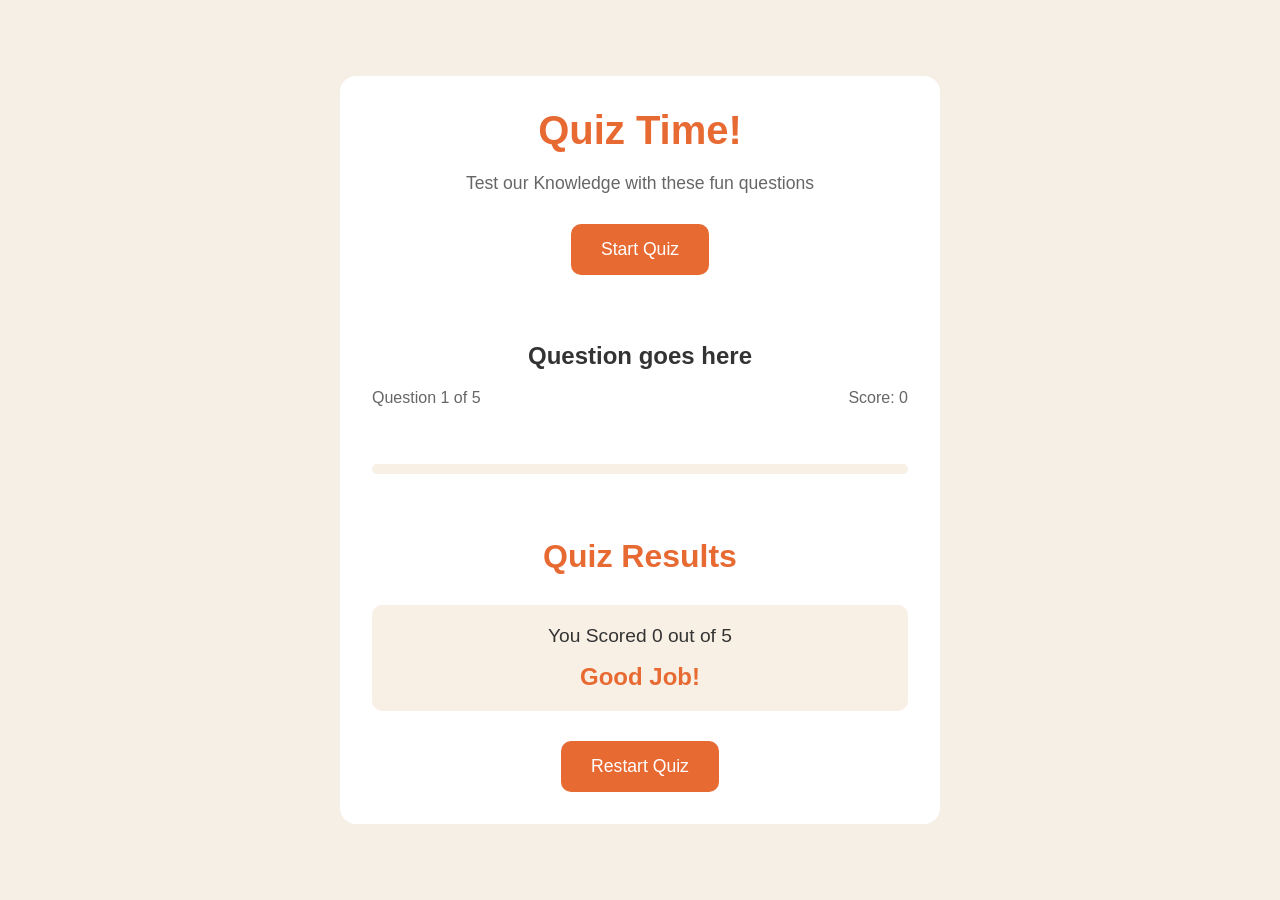
<file: index.html>
<!DOCTYPE html>
<html lang="en">
<head>
    <meta charset="UTF-8">
    <meta name="viewport" content="width=device-width, initial-scale=1.0">
    <title>Quiz Game</title>
    <link rel="stylesheet" href="style.css">
</head>
<body>
    <div class="container">

        <div class="screen active" id="start-screen">
            <h1>Quiz Time!</h1>
            <p>Test our Knowledge with these fun questions</p>
            <button id="start-btn">Start Quiz</button>

        </div>

        <div class="screen" id="quiz-screen">
            <div class="quiz-header">
                <h2 id="question-text">Question goes here</h2>
                <div class="quiz-info">
                    <p>
                        Question <span id="current-question">1</span> of <span id="total-questions">5</span>
                    </p>

                    <p>
                        Score: <span id="score">0</span>
                    </p>
                </div>
            </div>

            <div id="answers-container" class="answers-container">
                <!--Answer will be inserted here from js at some point-->
            </div>

            <div class="progress-bar">
                <div id="progress" class="progress"></div>
            </div>
        </div>

        <div id="result-screen" class="screen">
            <h1>Quiz Results</h1>
            <div class="result-info">
                <p>You Scored <span id="final-score">0</span> out of <span id="max-score">5</span></p>

                <div id="result-message">Good Job!</div>
            </div>
            <button id="restart-btn">Restart Quiz</button>
        </div>
    </div>
    <script src="script.js"></script>
</body>
</html>
</file>
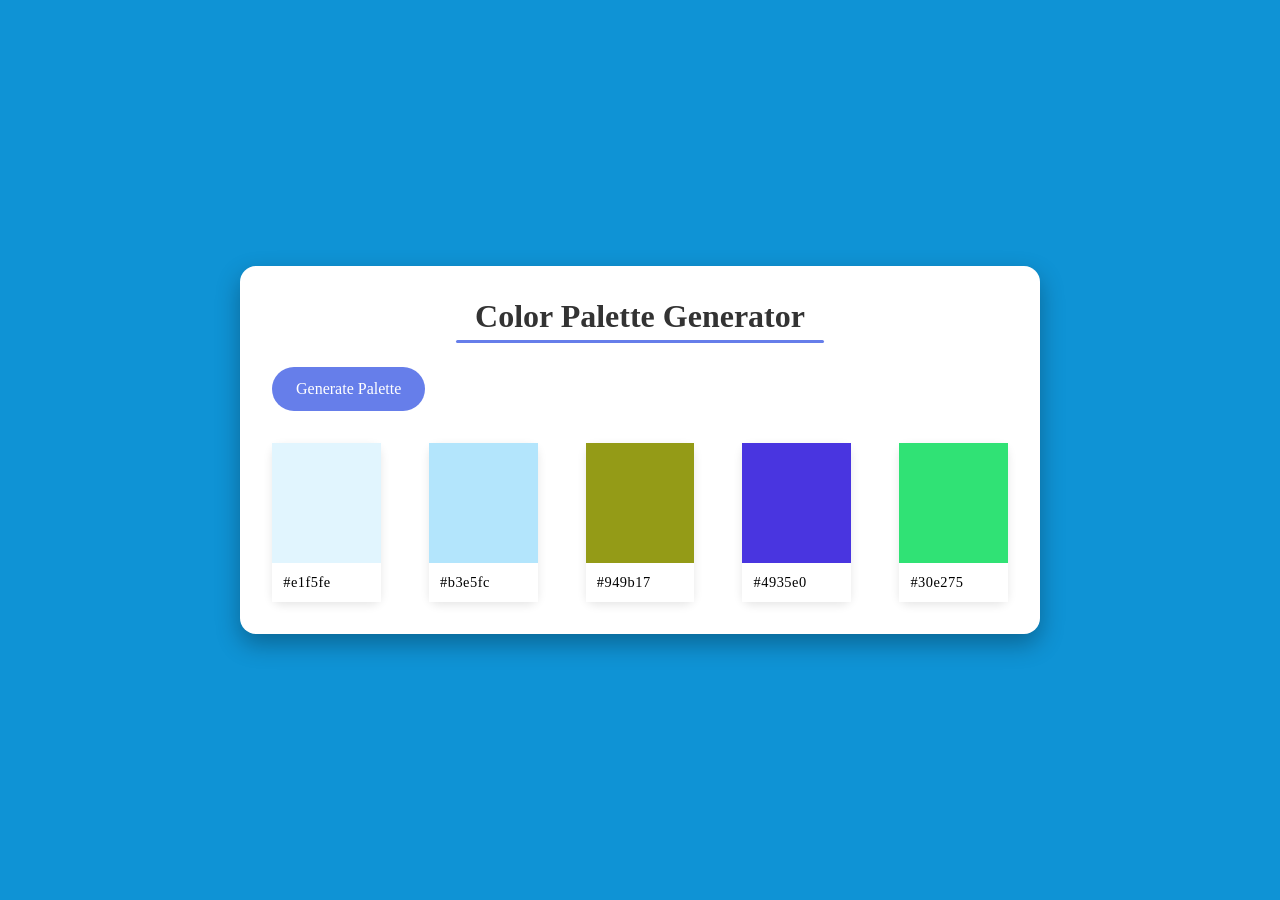
<file: colorgenerator.html>
<!DOCTYPE html>
<html lang="en">
<head>
    <meta charset="UTF-8">
    <meta name="viewport" content="width=device-width, initial-scale=1.0">
    <title>Color palette Generator</title>
    <link rel="stylesheet" href="colorgenerator.css"
</head>
<body>
    <div class="container">
        <h1>Color Palette Generator</h1>
        <button id="generate-btn">
            <i class="fas fa-sync-alt"></i>
            Generate Palette
        </button>

        <div class="palette-container">
            <!--Color box 1-->
            <div class="color-box">
             <div class="color" style="background-color: #e1f5fe;"></div>
             <div class="color-info">
                <span class="hex-value">#e1f5fe</span>
                <i class="far fa-copy copy-btn" title="copy to clipboard"></i>
             </div>   
            </div>
            <!--Color box 2-->
            <div class="color-box">
             <div class="color" style="background-color: #b3e5fc;"></div>
             <div class="color-info">
                <span class="hex-value">#b3e5fc</span>
                <i class="far fa-copy copy-btn" title="copy to clipboard"></i>
             </div>   
            </div>
            <!--Color box 3-->
            <div class="color-box">
             <div class="color" style="background-color: #949b17;"></div>
             <div class="color-info">
                <span class="hex-value">#949b17</span>
                <i class="far fa-copy copy-btn" title="copy to clipboard"></i>
             </div>   
            </div>
            <!--Color box 4-->
            <div class="color-box">
             <div class="color" style="background-color: #4935e0;"></div>
             <div class="color-info">
                <span class="hex-value">#4935e0</span>
                <i class="far fa-copy copy-btn" title="copy to clipboard"></i>
             </div>   
            </div>
            <!--Color box 5-->
            <div class="color-box">
             <div class="color" style="background-color: #30e275;"></div>
             <div class="color-info">
                <span class="hex-value">#30e275</span>
                <i class="far fa-copy copy-btn" title="copy to clipboard"></i>
             </div>   
            </div>
        </div>

    </div>
    <script src="colorgenerator.js"></script>
</body>
</html>
</file>
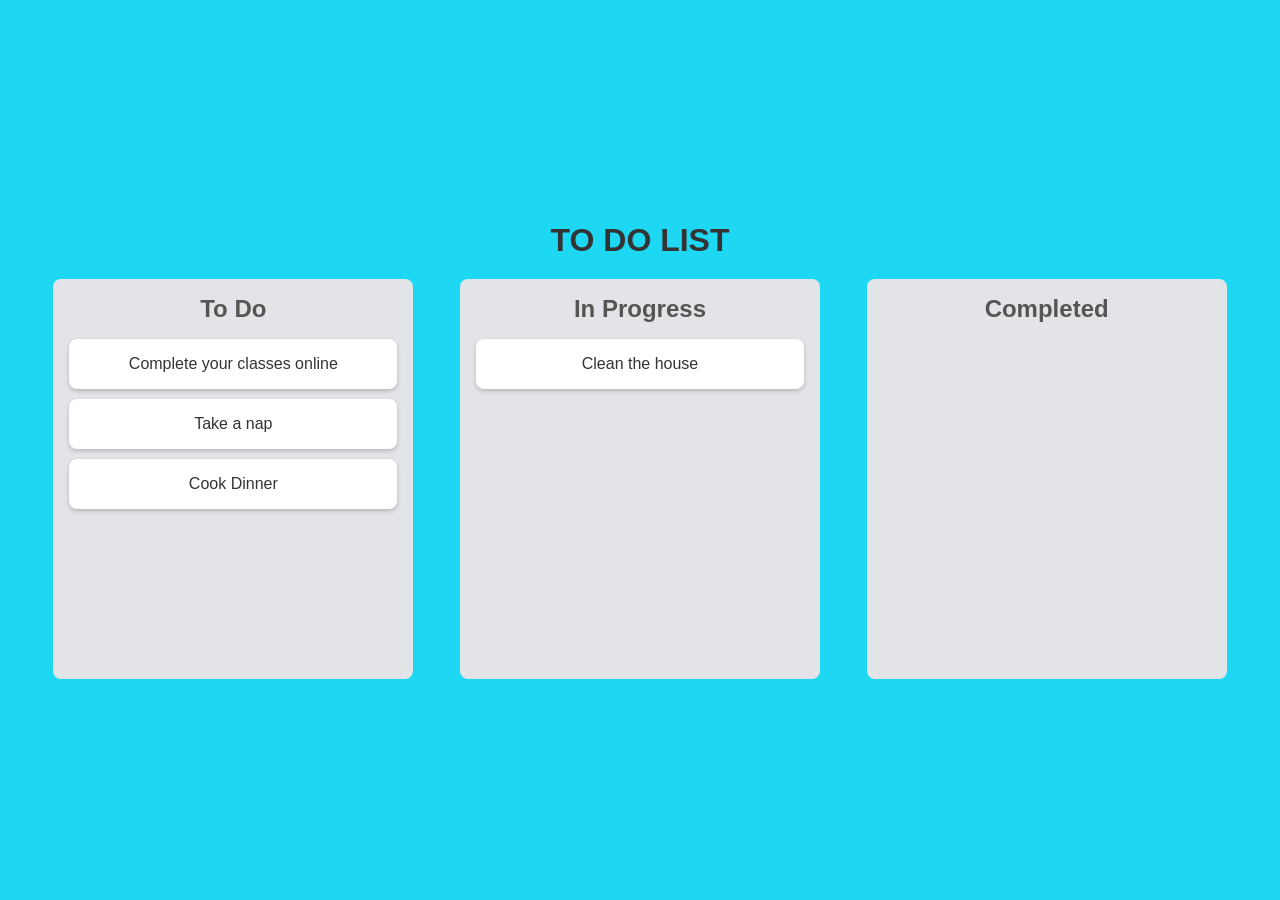
<file: todolist.html>
<!DOCTYPE html>
<html lang="en">
<head>
    <meta charset="UTF-8">
    <meta name="viewport" content="width=device-width, initial-scale=1.0">
    <title>To Do List</title>
    <link rel="stylesheet" href="todolist.css">
</head>
<body>
 <div class="container">
    <h1>TO DO LIST</h1>

        <div class="board">
<!--To do List 1-->
            <div class="list" id="List1">
                <h2>To Do</h2>
                <div class="card" draggable="true" id="card1">Complete your classes online</div>
                <div class="card" draggable="true" id="card2">Take a nap</div>
                <div class="card" draggable="true" id="card3">Cook Dinner</div>
            </div>

            <!--To do List 2-->
            <div class="list" id="List2">
                <h2>In Progress</h2>
                <div class="card" draggable="true" id="card4">Clean the house</div>
            </div>

            <!--To do List 3-->
            <div class="list" id="List3">
                <h2>Completed</h2>
            </div>


        </div>
 </div>
    <script src="todolist.js"></script>
</body>
</html>
</file>
<file: style.css>
/* basic reset */
*{
    margin: 0;
    padding: 0;
    box-sizing: border-box;
}
body{
    background: #f5efe6;
    display: flex;
    justify-content: center;
    align-items: center;
    min-height: 100vh;
    padding: 1rem;
    font-family: sans-serif;
}
.container{
    background-color: #ffffff;
    border-radius: 1rem;
    box-shadow: 0 10px 30px rgba(red, green, blue, alpha);
    width: 100%;
    max-width: 600px;
    overflow: hidden;
    position: relative;
}

/* Screen class */
.screen{
    
    padding: 2rem;
    text-align: center;
}
.screen-active{
    display: black;
}
/* start screen */
#start-screen h1{
    color: #e86a33;
    margin-bottom: 20px;
    font-size: 2.5rem;
}
#start-screen p{
    color: #666;
    margin-bottom: 30px;
    font-size: 1.1rem;
}

.quiz-header{
    margin-bottom: 2rem;
}
/* question text */
#question-text{
    color: #333;
    font-size: 1.5rem;
    margin-bottom: 1rem;
    line-height: 1.4;
}

.quiz-info{
    display: flex;
    justify-content: space-between;
    color:#666;
    margin-bottom: 10px;
}

.answers-container{
    display: flex;
    flex-direction: column;
    gap: 10px;
    margin-bottom: 25px;
}

.answer-btn{
background-color: #f8f0e5;
color: #333;
border: 2px solid #eadbc8;
border-radius: 10px;
padding: 1rem;
cursor: pointer;
text-align: left;
transition: all 0.3s ease;
}
.answer-btn:hover{
    background-color: #eadbc8;
    border-color: #dac0ae;
}
.answer-btn.correct{
    background-color: #e6fff0;
    border-color: #a3f0c4;
    color: #28a745;
}
.answer-btn.incorrect{
    background-color: #fff0f0;
    border-color: #ffbdbd;
    color: #dc3545;
}

.progress-bar{
    height: 10px;
    background-color: #f8f0e5;
    border-radius: 5px;
    overflow: hidden;
    margin-top: 20px;
}

.progress{
    height: 100%;
    background-color: #e86a33;
    width: 0%;
    transition: width 0.3s ease;
}

/* result screen*/
#result-screen h1{
    color: #e86a33;
    margin-bottom: 30px;
}

.result-info{
    background-color: #f8f0e5;
    border-radius: 10px;
    padding: 20px;
    margin-bottom: 30px;
}

.result-info p{
    font-size: 1.2rem;
    color: #333;
    margin-bottom: 1rem;
}

#result-message{
    font-size: 1.5rem;
    font-weight: 600;
    color: #e86a33;
}
button{
    background-color: #e86a33;
    color: white;
    border: none;
    border-radius: 10px;
    padding: 15px 30px;
    font-size: 1.1rem;
    cursor: pointer;
}

button:hover{
    background-color: #d45b28;
}

/* responsive design */
@media (max-width:500px){
    /* 500px below use this */

    .screen{
        padding: 1rem;
    }

    #start-screen h1{
        font-size: 2rem;
    }
}
</file>
<file: colorgenerator.css>
/* Basic reset */
*{
    margin: 0;
    padding: 0;
    box-sizing: border-box;
    font-family: Georgia, 'Times New Roman', Times, serif;
}
body{
    background-color: #0f93d5;
    min-height: 100vh;
    display: flex;
    align-items: center;
    justify-content: center;
    padding: 20px;
}
.container{
    background-color: #fff;
    border-radius: 1rem;
    padding: 2rem;
    width: 100%;
    max-width: 800px;
    box-shadow: 0 10px 25px rgba(0, 0, 0, 0.3);
}
h1{
    text-align: center;
    margin-bottom: 1.5rem;
    color: #333;
    position: relative;
    padding-bottom: 0.5rem;
}
h1::after{
    content: "";
    position:absolute;
    bottom: 0;
    left: 50%;
    transform: translateX(-50%);
    width: 50%;
    height: 3px;
    background-color: #667eea;
    border-radius: 2px;
}
#generate-btn{
    background: #667eea;
    color: white;
    border: none;
    padding: 0.8rem 1.5rem;
    border-radius: 50px;
    cursor: pointer;
    font-weight: 500;
    margin-bottom: 2rem;
    font-size: 1rem;
}
#generate-btn:hover{
    transform: translateY(-2px);
    box-shadow: 0 6px 10px rgba(102, 126, 234, 0.3);
}
#generate-btn:active{
    transform: translateY(0);
}
.palette-container{
   display: flex;
   gap: 3rem;
   
}
.color-box{
    border-radius: 10px;
    width: 500px;
    box-shadow: 0 3px 10px rgba(0, 0, 0, 0.1);
    transition: transform 0.2s;
}
.color-box:hover {
    transform: translateY(-5px);
}
.color{
    height: 120px;
    cursor: pointer;
}
.color-info{
 background-color: #fff;
 padding: 0.7rem;
 display: flex;
 align-items: center;
 justify-content: space-between;
 font-size: 0.9rem;   
}
.hex-value{
    font-weight: 500;
    letter-spacing: 0.5px;
}
.copy-btn{
    cursor: pointer;
    color:aliceblue;
    transition: color 0.2s;
}
.copy-btn:hover{
    color:#667eea;
}
@media(max-width:768px){
    .palette-container{
        grid-template-columns: repeat(auto-fit, minmax(100px,1fr));
    }
}
</file>
<file: todolist.css>
*{
    padding: 0;
    margin: 0;
    box-sizing: border-box;
}
body{
    font-family: sans-serif;
    background-color: #1dd7f3;
    display: flex;
    justify-content: center;
    align-items: center;
    min-height: 100vh;
}
.container{
    text-align: center;
    width: 100%;
    padding: 1.2rem;
}
h1{
    color: #333;
    margin-bottom: 20px;
    font-family: 2rem;
}
.board{
    display: flex;
    justify-content: space-around;
    align-items: flex-start;
    width: 100%;
    max-width: 1200px;
    margin: 0 auto;
    gap: 20px;
}
.list{
    background-color: #e3e4e8;
    padding: 1rem;
    border-radius: 8px;
    width: 30%;
    min-height: 400px;
    box-shadow: #09d2f1;
}
.list h2{
    color: #555;
    margin-bottom: 1rem;
    font-size: 1.5rem;
}
.card{
    background-color: #ffffff;
    color: #333;
    padding: 1rem;
    margin-bottom: 10px;
    border-radius: 8px;
    cursor: grab;
    box-shadow: 0 2px 4px rgba(0, 0, 0, 0.2);
    transition: transform 0.2s, box-shadow 0.2s;
}
.card:active {
    cursor: grabbing;
    transform: scale(1.05);
    box-shadow: 0 4px 8px rgba(0, 0, 0, 0.2);
}
.list.over {
    background-color: #ed1d3d;

}
</file>
